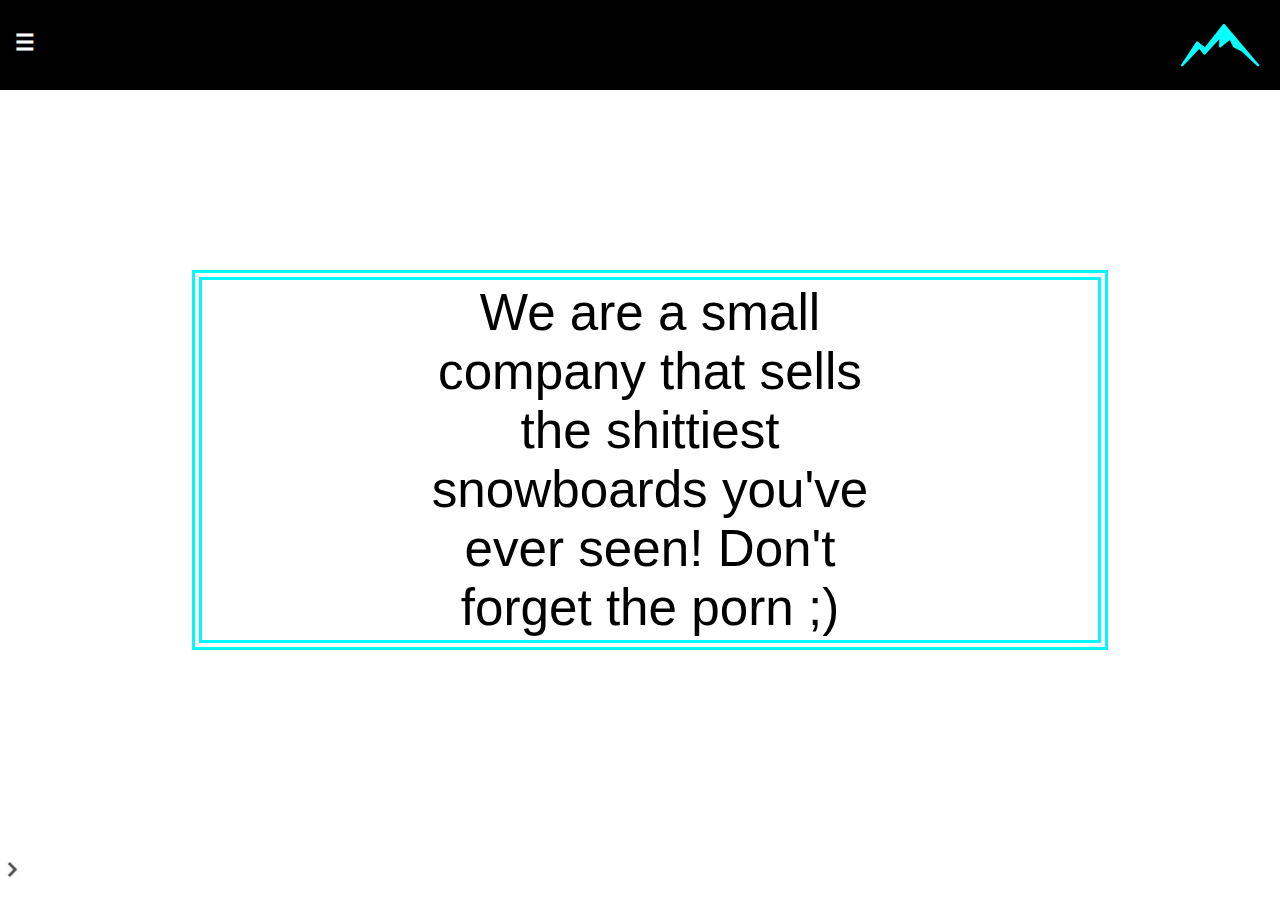
<file: about.html>
<!doctype html>
<html class="no-js" lang="">
    <head>
        <meta charset="utf-8">
        <meta http-equiv="x-ua-compatible" content="ie=edge">
        <title>About Us</title>
        <meta name="description" content="">
        <meta name="viewport" content="width=device-width, initial-scale=1">

        <link rel="apple-touch-icon" href="apple-touch-icon.png">
        <!-- Place favicon.ico in the root directory -->

        <link rel="stylesheet" href="css/normalize.css">
        <link rel="stylesheet" href="css/about.css">
        <script src="js/vendor/modernizr-2.8.3.min.js"></script>
    </head>
    <body onload="checkCookie()"">
        
      <nav class="menubar">
        <div id="LogoBG"><img src="img/mountains.png" id="Logo"></div>
        <button class="hamburger">&#9776;</button>
        <button class="cross">&#9776;</button>
        <div class="menu">
          <ul>
            <a href="index.html"><li>Home</li></a>
            <a href="product.html"><li>Products</li></a>
            <a href="contact.html"><li>Contact</li></a>
            <a href="about.html"><li>About Us</li></a>
          </ul>
        </div> 
      </nav>

      <div id="box1">
        <div id="text1">We are a small company that sells the shittiest snowboards you've ever seen! Don't forget the porn ;)</div>
      </div>

      <div class="mediabutton">
        <img src='img/chevron-right.png' class="chevron-right">
      </div>

      <div class="social-bar">
        <img src="img/facebook.png" id="facebook-bar">
        <img src="img/twitter.png" id="twitter-bar">
        <img src="img/github.png" id="github-bar">  
        <img src="img/instagram.png" id="instagram-bar">
      </div>


      <!--
      <div id="background">
        <img src="img/Seattle.jpg" class="bg_img">
      </div>
      -->

       


        <script src="https://code.jquery.com/jquery-1.12.0.min.js"></script>
        <script>window.jQuery || document.write('<script src="js/vendor/jquery-1.12.0.min.js"><\/script>')</script>
        <script src="js/plugins.js"></script>
        <script src="js/about.js"></script>

       
        <script>
            (function(b,o,i,l,e,r){b.GoogleAnalyticsObject=l;b[l]||(b[l]=
            function(){(b[l].q=b[l].q||[]).push(arguments)});b[l].l=+new Date;
            e=o.createElement(i);r=o.getElementsByTagName(i)[0];
            e.src='https://www.google-analytics.com/analytics.js';
            r.parentNode.insertBefore(e,r)}(window,document,'script','ga'));
            ga('create','UA-XXXXX-X','auto');ga('send','pageview');
        </script>
    </body>
</html>
</file>
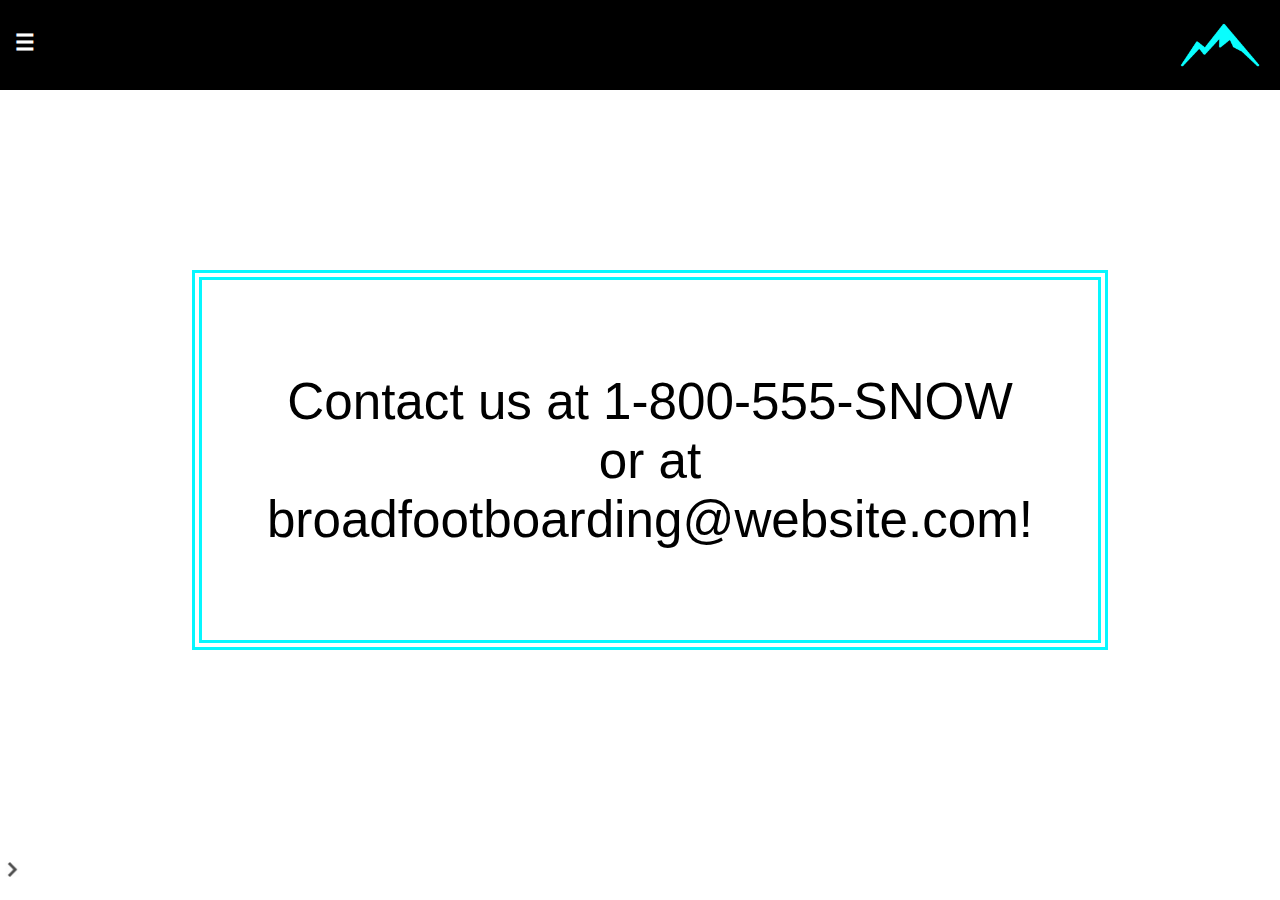
<file: contact.html>
<!doctype html>
<html class="no-js" lang="">
    <head>
        <meta charset="utf-8">
        <meta http-equiv="x-ua-compatible" content="ie=edge">
        <title>Contact</title>
        <meta name="description" content="">
        <meta name="viewport" content="width=device-width, initial-scale=1">

        <link rel="apple-touch-icon" href="apple-touch-icon.png">
        <!-- Place favicon.ico in the root directory -->

        <link rel="stylesheet" href="css/normalize.css">
        <link rel="stylesheet" href="css/contact.css">
        <script src="js/vendor/modernizr-2.8.3.min.js"></script>
    </head>
    <body onload="checkCookie()"">
        
      <nav class="menubar">
        <div id="LogoBG"><img src="img/mountains.png" id="Logo"></div>
        <button class="hamburger">&#9776;</button>
        <button class="cross">&#9776;</button>
        <div class="menu">
          <ul>
            <a href="index.html"><li>Home</li></a>
            <a href="product.html"><li>Products</li></a>
            <a href="contact.html"><li>Contact</li></a>
            <a href="about.html"><li>About Us</li></a>
          </ul>
        </div> 
      </nav>

      <div id="box1">
        <div id="text1">Contact us at 1-800-555-SNOW or at broadfootboarding@website.com!</div>
      </div>

      <div class="mediabutton">
        <img src='img/chevron-right.png' class="chevron-right">
      </div>

      <div class="social-bar">
        <img src="img/facebook.png" id="facebook-bar">
        <img src="img/twitter.png" id="twitter-bar">
        <img src="img/github.png" id="github-bar">  
        <img src="img/instagram.png" id="instagram-bar">
      </div>


      <!--
      <div id="background">
        <img src="img/Seattle.jpg" class="bg_img">
      </div>
      -->

       


        <script src="https://code.jquery.com/jquery-1.12.0.min.js"></script>
        <script>window.jQuery || document.write('<script src="js/vendor/jquery-1.12.0.min.js"><\/script>')</script>
        <script src="js/plugins.js"></script>
        <script src="js/contact.js"></script>

       
        <script>
            (function(b,o,i,l,e,r){b.GoogleAnalyticsObject=l;b[l]||(b[l]=
            function(){(b[l].q=b[l].q||[]).push(arguments)});b[l].l=+new Date;
            e=o.createElement(i);r=o.getElementsByTagName(i)[0];
            e.src='https://www.google-analytics.com/analytics.js';
            r.parentNode.insertBefore(e,r)}(window,document,'script','ga'));
            ga('create','UA-XXXXX-X','auto');ga('send','pageview');
        </script>
    </body>
</html>
</file>
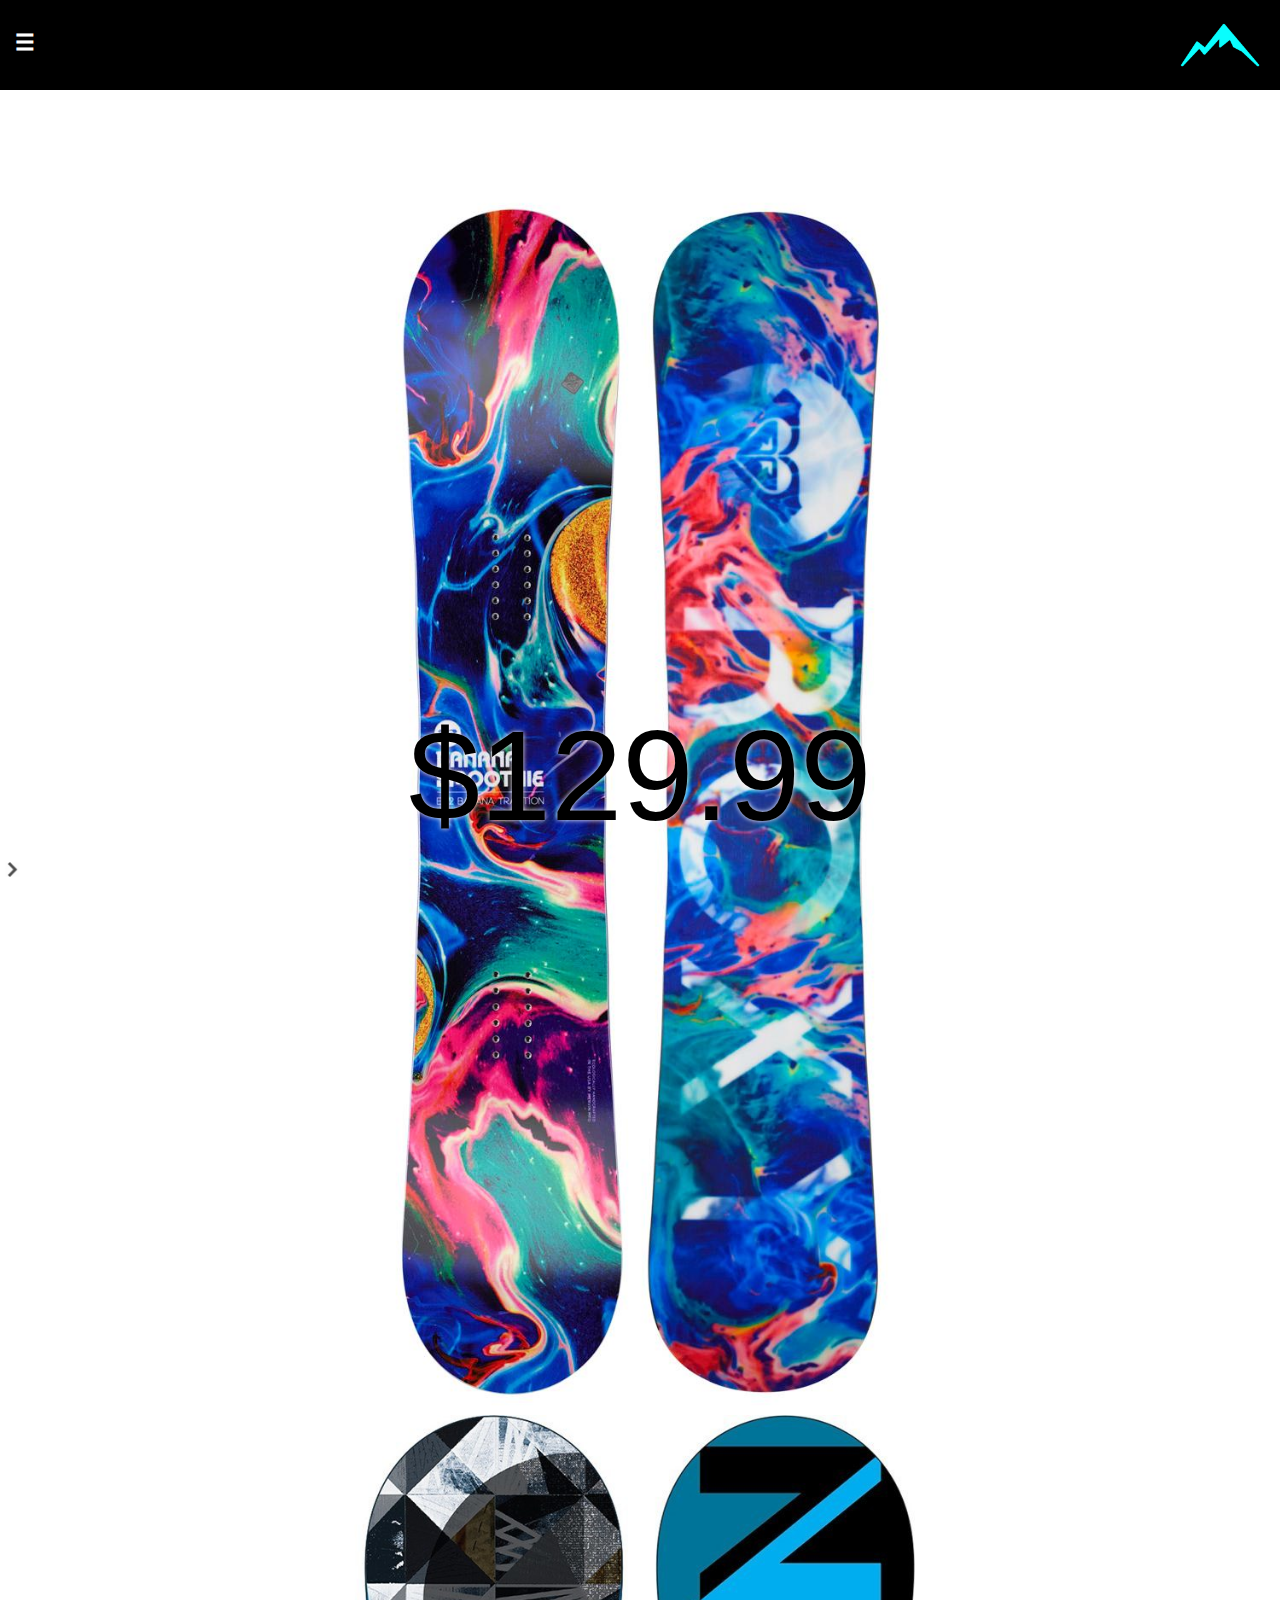
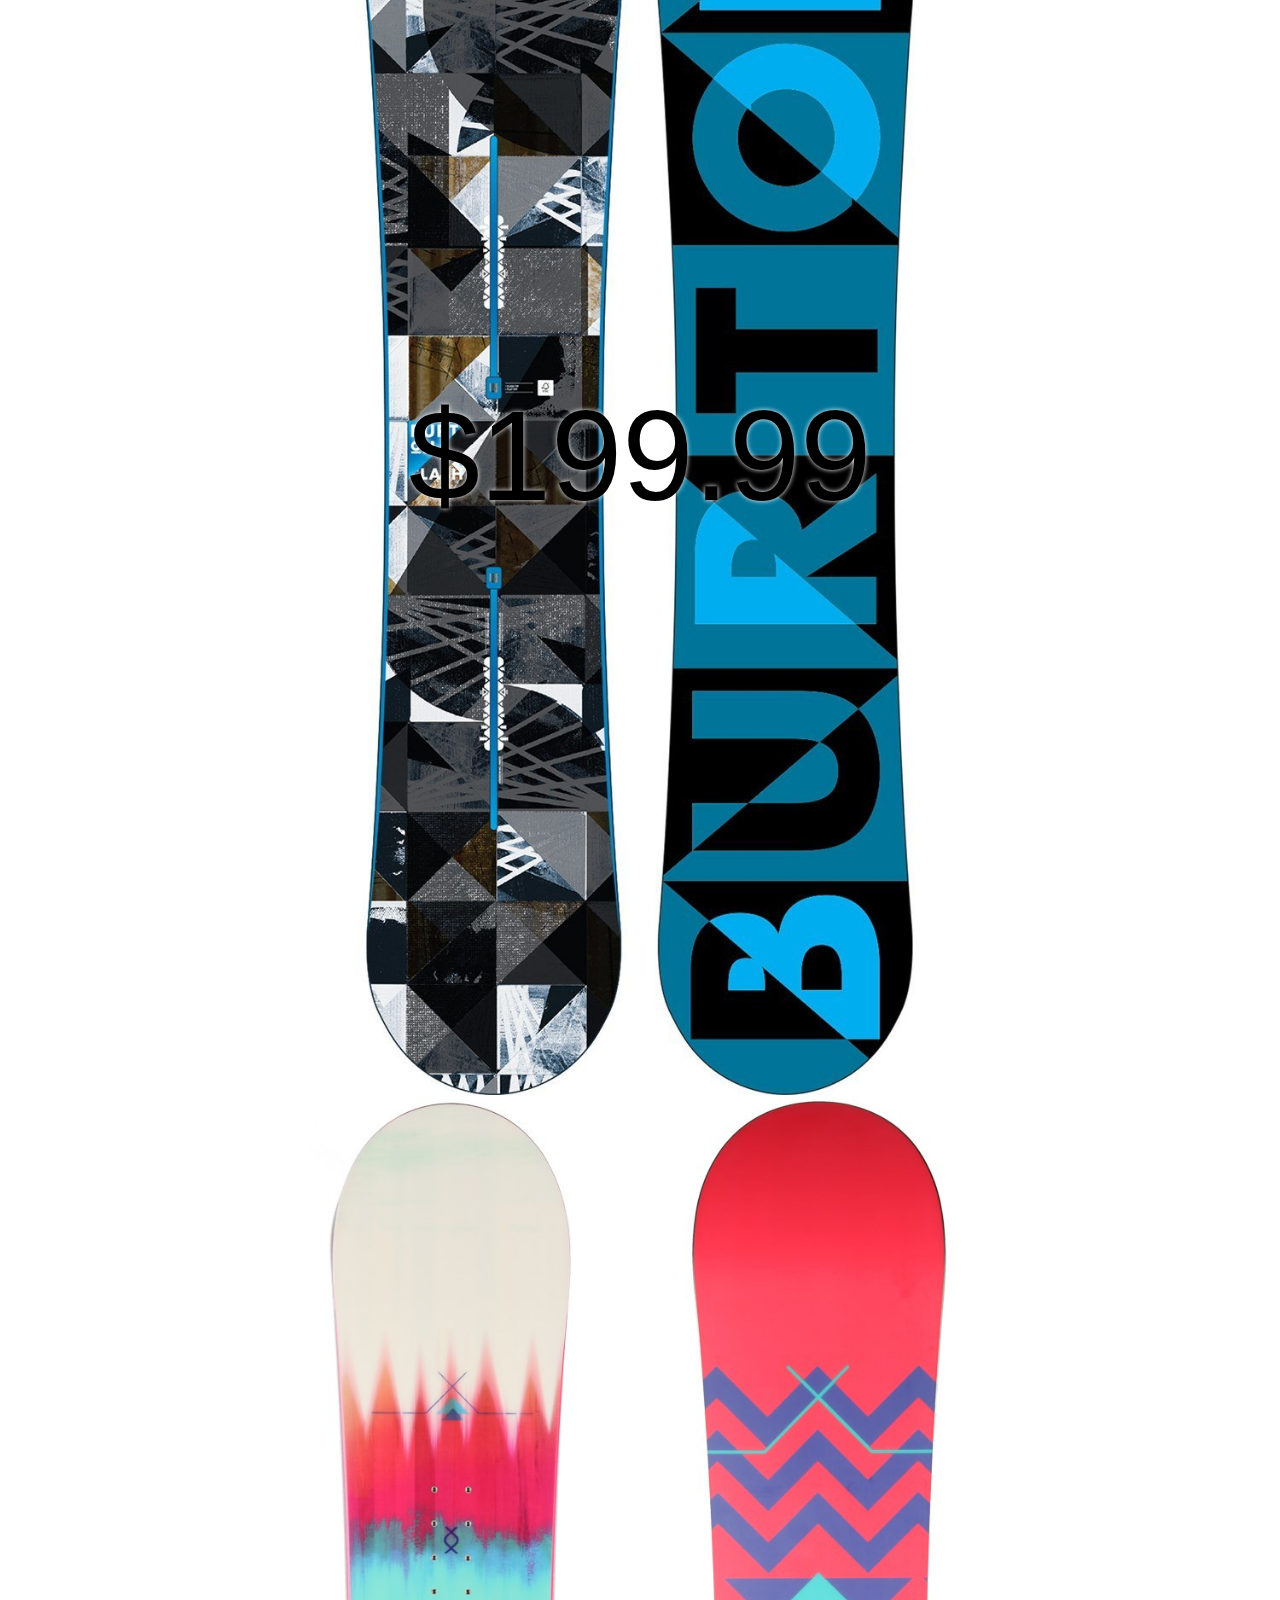
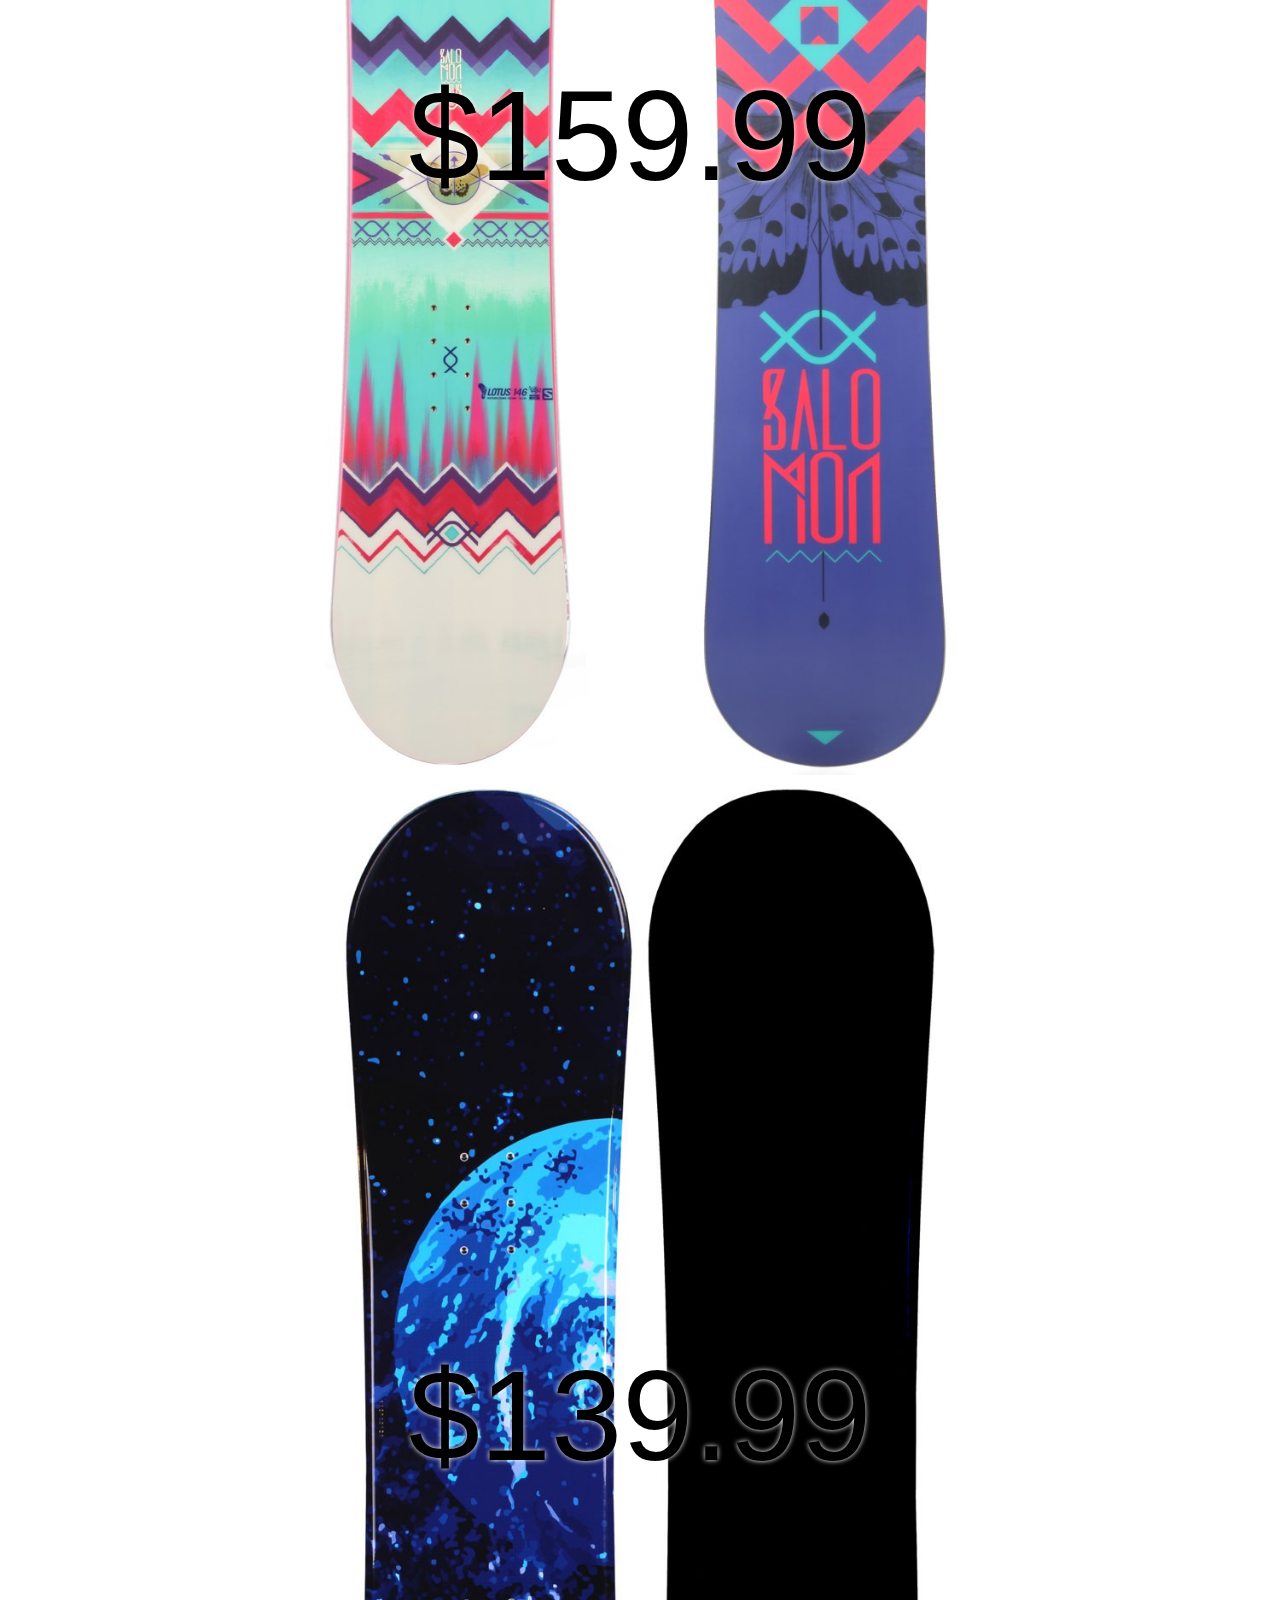
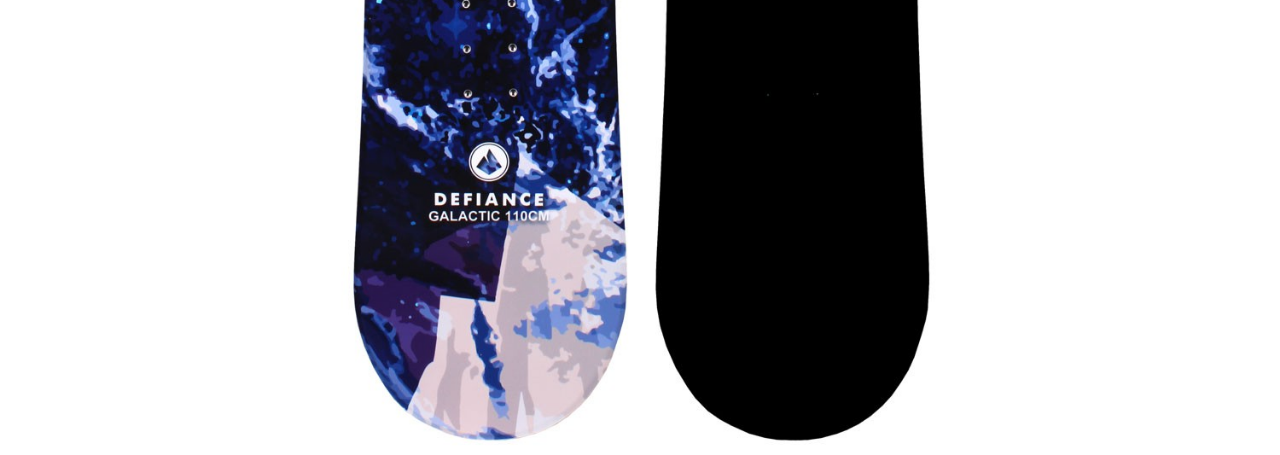
<file: products.html>
<!doctype html>
<html class="no-js" lang="">
    <head>
        <meta charset="utf-8">
        <meta http-equiv="x-ua-compatible" content="ie=edge">
        <title>Products</title>
        <meta name="description" content="">
        <meta name="viewport" content="width=device-width, initial-scale=1">

        <link rel="apple-touch-icon" href="apple-touch-icon.png">
        <!-- Place favicon.ico in the root directory -->

        <link rel="stylesheet" href="css/normalize.css">
        <link rel="stylesheet" href="css/products.css">
        <script src="js/vendor/modernizr-2.8.3.min.js"></script>
    </head>
    <body onload="checkCookie()"">
        
      <nav class="menubar">
        <div id="LogoBG"><img src="img/mountains.png" id="Logo"></div>
        <button class="hamburger">&#9776;</button>
        <button class="cross">&#9776;</button>
        <div class="menu">
          <ul>
            <a href="index.html"><li>Home</li></a>
            <a href="product.html"><li>Products</li></a>
            <a href="contact.html"><li>Contact</li></a>
            <a href="about.html"><li>About Us</li></a>
          </ul>
        </div> 
      </nav>

      <div id="snowboard">
        <img id="snowboard" src="img/snowboard1.jpg">
        <div id="price1">$129.99</div>
      </div>
      <div id="snowboard">
        <img id="snowboard" src="img/snowboard2.jpg">
        <div id="price2">$199.99</div>
      </div>
      <div id="snowboard">
        <img id="snowboard" src="img/snowboard3.jpg">
        <div id="price3">$159.99</div>
      </div>
      <div id="snowboard">
        <img id="snowboard" src="img/snowboard4.jpg">
        <div id="price4">$139.99</div>
      </div>

      <div class="mediabutton">
        <img src='img/chevron-right.png' class="chevron-right">
      </div>

      <div class="social-bar">
        <img src="img/facebook.png" id="facebook-bar">
        <img src="img/twitter.png" id="twitter-bar">
        <img src="img/github.png" id="github-bar">  
        <img src="img/instagram.png" id="instagram-bar">
      </div>


      <!--
      <div id="background">
        <img src="img/Seattle.jpg" class="bg_img">
      </div>
      -->

       


        <script src="https://code.jquery.com/jquery-1.12.0.min.js"></script>
        <script>window.jQuery || document.write('<script src="js/vendor/jquery-1.12.0.min.js"><\/script>')</script>
        <script src="js/plugins.js"></script>
        <script src="js/main.js"></script>

       
        <script>
            (function(b,o,i,l,e,r){b.GoogleAnalyticsObject=l;b[l]||(b[l]=
            function(){(b[l].q=b[l].q||[]).push(arguments)});b[l].l=+new Date;
            e=o.createElement(i);r=o.getElementsByTagName(i)[0];
            e.src='https://www.google-analytics.com/analytics.js';
            r.parentNode.insertBefore(e,r)}(window,document,'script','ga'));
            ga('create','UA-XXXXX-X','auto');ga('send','pageview');
        </script>
    </body>
</html>
</file>
<file: css/about.css>
body{
  font-family: 'Noto Sans', sans-serif;
    margin:0;
    width:100%;
    height:100vh;
    background-color: #ffffff;
}

.menubar {
    position: fixed;
    left: 0;
    top: 0;
    z-index: 99999;
    width:100%; 
    background:#000000; 
    height:90px; 
    line-height:60px;
}

#LogoBG {
  width: 80px;
  height: 80px;
  right: 20px;
  position: fixed;
  top: 5px;
  z-index: 1000000;
  color: #ffffff;
}

#Logo {
    width: 100%;
    height: 100%;
    color: #ffffff;
}

.menu{z-index:1000000; font-weight:bold; font-size:0.8em; width:30%; background:#06f7ff;  position:relative; top: 15px; text-align:center;}
.menu ul {margin: 0; padding: 0; list-style-type: none; list-style-image: none;}
.menu li {display: block;   padding:15px 0 15px 0; border-bottom:#ffffff 1px solid; border-right:#ffffff 1px solid; height: 20px; line-height: 20px;}
.menu li:hover{display: block;    background:#01595b; padding:15px 0 15px 0; border-bottom:#ffffff 1px solid; border-right:#ffffff 1px solid;}
.menu ul li a { text-decoration:none;  margin: 0px; color:#fff;}
.menu ul li a:hover {  color: #fff; text-decoration:none;}
.menu a{text-decoration:none; color:#ffffff;}
.menu a:hover{text-decoration:none; color:#ffffff;}

.hamburger{
  background:none;
  position:relative;
  top:0;
  left:0;
  line-height:45px;
  padding:20px 15px 0px 15px;
  color:#fff;
  border:0;
  font-size:1.4em;
  font-weight:bold;
  cursor:pointer;
  outline:none;
  z-index:10000000000000;
}
.cross{  
  background:none;
  position:relative;
  top:0;
  left:0;
  line-height:45px;
  padding:20px 15px 0px 15px;
  color:#fff;
  border:0;
  font-size:1.4em;
  font-weight:bold;
  cursor:pointer;
  outline:none;
  z-index:10000000000000;
}
.mediabutton {
  position:fixed;
  bottom:10px;
  left:0px;
  color:#000000;
  font-size:25px;
  cursor:pointer;
  z-index:10000000000000;
  padding:0 5px 5px 5px;
  transition: 0.25s;
  opacity: 0.7;
  background: #ffffff;
}
.mediabutton:hover {
  opacity: 1.0;
  transition: .25s;
}
.chevron-right {
width: 15px;
height: 15px;
}
.social-bar {
    position: fixed;
    bottom: -280px;
    left: -330px;
    z-index: 9999999;
}
#facebook-bar {
    position: relative;
    width: 150px;
    display: block;
    top: 259px;
}
#twitter-bar {
    position: relative;
    width: 150px;
    display: block;
    top: 171px;
}
#github-bar {
    position: relative;
    width: 150px;
    display: block;
    top: 83px;
}
#instagram-bar {
    position: relative;
    width: 150px;
    display: block;
    top: -5px;
}
#box1 {
  position: relative;
  top: 30%;
  width: 70%;
  height: 40%;
  margin-right: 15%;
  margin-left: 15%;
  border: 10px double #06f7ff;
}
#text1 {
  position: absolute;
  top: 50%;
  left: 50%;
  transform: translate(-50%, -50%);
  z-index: 5;
  font: 4vw arial;
  text-align: center;
  text-shadow: 0 0 5px #ffffff;
  color: #000000;
  text-decoration: none;
}
.glyphicon-home{
  color:white; 
  font-size:1.5em; 
  margin-top:5px; 
  margin:0 auto;
}

html {
    color: #222;
    font-size: 1em;
    line-height: 1.4;
}

::-moz-selection {
    background: #b3d4fc;
    text-shadow: none;
}

::selection {
    background: #b3d4fc;
    text-shadow: none;
}


hr {
    display: block;
    height: 1px;
    border: 0;
    border-top: 1px solid #ccc;
    margin: 1em 0;
    padding: 0;
}



audio,
canvas,
iframe,
img,
svg,
video {
    vertical-align: middle;
}



fieldset {
    border: 0;
    margin: 0;
    padding: 0;
}

textarea {
    resize: vertical;
}


.browserupgrade {
    margin: 0.2em 0;
    background: #ccc;
    color: #000;
    padding: 0.2em 0;
}

















.hidden {
    display: none !important;
}



.visuallyhidden {
    border: 0;
    clip: rect(0 0 0 0);
    height: 1px;
    margin: -1px;
    overflow: hidden;
    padding: 0;
    position: absolute;
    width: 1px;
}



.visuallyhidden.focusable:active,
.visuallyhidden.focusable:focus {
    clip: auto;
    height: auto;
    margin: 0;
    overflow: visible;
    position: static;
    width: auto;
}



.invisible {
    visibility: hidden;
}



.clearfix:before,
.clearfix:after {
    content: " "; 
    display: table; 
}

.clearfix:after {
    clear: both;
}

@media only screen and (min-width: 35em) {
   
}

@media print,
       (-webkit-min-device-pixel-ratio: 1.25),
       (min-resolution: 1.25dppx),
       (min-resolution: 120dpi) {
   

@media print {
    *,
    *:before,
    *:after,
    *:first-letter,
    *:first-line {
        background: transparent !important;
        color: #000 !important; 
                                  
        box-shadow: none !important;
        text-shadow: none !important;
    }

    a,
    a:visited {
        text-decoration: underline;
    }

    a[href]:after {
        content: " (" attr(href) ")";
    }

    abbr[title]:after {
        content: " (" attr(title) ")";
    }



    a[href^="#"]:after,
    a[href^="javascript:"]:after {
        content: "";
    }

    pre,
    blockquote {
        border: 1px solid #999;
        page-break-inside: avoid;
    }

   

    thead {
        display: table-header-group;
    }

    tr,
    img {
        page-break-inside: avoid;
    }

    img {
        max-width: 100% !important;
    }

    p,
    h2,
    h3 {
        orphans: 3;
        widows: 3;
    }

    h2,
    h3 {
        page-break-after: avoid;
    }
}
</file>
<file: css/contact.css>
body{
  font-family: 'Noto Sans', sans-serif;
    margin:0;
    width:100%;
    height:100vh;
    background-color: #ffffff;
}

.menubar {
    position: fixed;
    left: 0;
    top: 0;
    z-index: 99999;
    width:100%; 
    background:#000000; 
    height:90px; 
    line-height:60px;
}

#LogoBG {
  width: 80px;
  height: 80px;
  right: 20px;
  position: fixed;
  top: 5px;
  z-index: 1000000;
  color: #ffffff;
}

#Logo {
    width: 100%;
    height: 100%;
    color: #ffffff;
}

.menu{z-index:1000000; font-weight:bold; font-size:0.8em; width:30%; background:#06f7ff;  position:relative; top: 15px; text-align:center;}
.menu ul {margin: 0; padding: 0; list-style-type: none; list-style-image: none;}
.menu li {display: block;   padding:15px 0 15px 0; border-bottom:#ffffff 1px solid; border-right:#ffffff 1px solid; height: 20px; line-height: 20px;}
.menu li:hover{display: block;    background:#01595b; padding:15px 0 15px 0; border-bottom:#ffffff 1px solid; border-right:#ffffff 1px solid;}
.menu ul li a { text-decoration:none;  margin: 0px; color:#fff;}
.menu ul li a:hover {  color: #fff; text-decoration:none;}
.menu a{text-decoration:none; color:#ffffff;}
.menu a:hover{text-decoration:none; color:#ffffff;}

.hamburger{
  background:none;
  position:relative;
  top:0;
  left:0;
  line-height:45px;
  padding:20px 15px 0px 15px;
  color:#fff;
  border:0;
  font-size:1.4em;
  font-weight:bold;
  cursor:pointer;
  outline:none;
  z-index:10000000000000;
}
.cross{  
  background:none;
  position:relative;
  top:0;
  left:0;
  line-height:45px;
  padding:20px 15px 0px 15px;
  color:#fff;
  border:0;
  font-size:1.4em;
  font-weight:bold;
  cursor:pointer;
  outline:none;
  z-index:10000000000000;
}
.mediabutton {
  position:fixed;
  bottom:10px;
  left:0px;
  color:#000000;
  font-size:25px;
  cursor:pointer;
  z-index:10000000000000;
  padding:0 5px 5px 5px;
  transition: 0.25s;
  opacity: 0.7;
  background: #ffffff;
}
.mediabutton:hover {
  opacity: 1.0;
  transition: .25s;
}
.chevron-right {
width: 15px;
height: 15px;
}
.social-bar {
    position: fixed;
    bottom: -280px;
    left: -330px;
    z-index: 9999999;
}
#facebook-bar {
    position: relative;
    width: 150px;
    display: block;
    top: 259px;
}
#twitter-bar {
    position: relative;
    width: 150px;
    display: block;
    top: 171px;
}
#github-bar {
    position: relative;
    width: 150px;
    display: block;
    top: 83px;
}
#instagram-bar {
    position: relative;
    width: 150px;
    display: block;
    top: -5px;
}
#box1 {
  position: relative;
  top: 30%;
  width: 70%;
  height: 40%;
  margin-right: 15%;
  margin-left: 15%;
  border: 10px double #06f7ff;
}
#text1 {
  position: absolute;
  top: 50%;
  left: 50%;
  transform: translate(-50%, -50%);
  z-index: 5;
  font: 4vw arial;
  text-align: center;
  text-shadow: 0 0 5px #ffffff;
  color: #000000;
  text-decoration: none;
}
.glyphicon-home{
  color:white; 
  font-size:1.5em; 
  margin-top:5px; 
  margin:0 auto;
}

html {
    color: #222;
    font-size: 1em;
    line-height: 1.4;
}

::-moz-selection {
    background: #b3d4fc;
    text-shadow: none;
}

::selection {
    background: #b3d4fc;
    text-shadow: none;
}


hr {
    display: block;
    height: 1px;
    border: 0;
    border-top: 1px solid #ccc;
    margin: 1em 0;
    padding: 0;
}



audio,
canvas,
iframe,
img,
svg,
video {
    vertical-align: middle;
}



fieldset {
    border: 0;
    margin: 0;
    padding: 0;
}

textarea {
    resize: vertical;
}


.browserupgrade {
    margin: 0.2em 0;
    background: #ccc;
    color: #000;
    padding: 0.2em 0;
}

















.hidden {
    display: none !important;
}



.visuallyhidden {
    border: 0;
    clip: rect(0 0 0 0);
    height: 1px;
    margin: -1px;
    overflow: hidden;
    padding: 0;
    position: absolute;
    width: 1px;
}



.visuallyhidden.focusable:active,
.visuallyhidden.focusable:focus {
    clip: auto;
    height: auto;
    margin: 0;
    overflow: visible;
    position: static;
    width: auto;
}



.invisible {
    visibility: hidden;
}



.clearfix:before,
.clearfix:after {
    content: " "; 
    display: table; 
}

.clearfix:after {
    clear: both;
}

@media only screen and (min-width: 35em) {
   
}

@media print,
       (-webkit-min-device-pixel-ratio: 1.25),
       (min-resolution: 1.25dppx),
       (min-resolution: 120dpi) {
   

@media print {
    *,
    *:before,
    *:after,
    *:first-letter,
    *:first-line {
        background: transparent !important;
        color: #000 !important; 
                                  
        box-shadow: none !important;
        text-shadow: none !important;
    }

    a,
    a:visited {
        text-decoration: underline;
    }

    a[href]:after {
        content: " (" attr(href) ")";
    }

    abbr[title]:after {
        content: " (" attr(title) ")";
    }



    a[href^="#"]:after,
    a[href^="javascript:"]:after {
        content: "";
    }

    pre,
    blockquote {
        border: 1px solid #999;
        page-break-inside: avoid;
    }

   

    thead {
        display: table-header-group;
    }

    tr,
    img {
        page-break-inside: avoid;
    }

    img {
        max-width: 100% !important;
    }

    p,
    h2,
    h3 {
        orphans: 3;
        widows: 3;
    }

    h2,
    h3 {
        page-break-after: avoid;
    }
}
</file>
<file: css/products.css>
body{
  font-family: 'Noto Sans', sans-serif;
    margin:0;
    width:100%;
    height:100vh;
    background-color: #ffffff;
}

.menubar {
    position: fixed;
    left: 0;
    top: 0;
    z-index: 99999;
    width:100%; 
    background:#000000; 
    height:90px; 
    line-height:60px;
}

#LogoBG {
  width: 80px;
  height: 80px;
  right: 20px;
  position: fixed;
  top: 5px;
  z-index: 1000000;
  color: #ffffff;
}

#Logo {
    width: 100%;
    height: 100%;
    color: #ffffff;
}

.menu{z-index:1000000; font-weight:bold; font-size:0.8em; width:30%; background:#06f7ff;  position:relative; top: 15px; text-align:center;}
.menu ul {margin: 0; padding: 0; list-style-type: none; list-style-image: none;}
.menu li {display: block;   padding:15px 0 15px 0; border-bottom:#ffffff 1px solid; border-right:#ffffff 1px solid; height: 20px; line-height: 20px;}
.menu li:hover{display: block;    background:#01595b; padding:15px 0 15px 0; border-bottom:#ffffff 1px solid; border-right:#ffffff 1px solid;}
.menu ul li a { text-decoration:none;  margin: 0px; color:#fff;}
.menu ul li a:hover {  color: #fff; text-decoration:none;}
.menu a{text-decoration:none; color:#ffffff;}
.menu a:hover{text-decoration:none; color:#ffffff;}

.hamburger{
  background:none;
  position:relative;
  top:0;
  left:0;
  line-height:45px;
  padding:20px 15px 0px 15px;
  color:#fff;
  border:0;
  font-size:1.4em;
  font-weight:bold;
  cursor:pointer;
  outline:none;
  z-index:10000000000000;
}
.cross{  
  background:none;
  position:relative;
  top:0;
  left:0;
  line-height:45px;
  padding:20px 15px 0px 15px;
  color:#fff;
  border:0;
  font-size:1.4em;
  font-weight:bold;
  cursor:pointer;
  outline:none;
  z-index:10000000000000;
}
.mediabutton {
  position:fixed;
  bottom:10px;
  left:0px;
  color:#000000;
  font-size:25px;
  cursor:pointer;
  z-index:10000000000000;
  padding:0 5px 5px 5px;
  transition: 0.25s;
  opacity: 0.7;
  background: #ffffff;
}
.mediabutton:hover {
  opacity: 1.0;
  transition: .25s;
}
.chevron-right {
width: 15px;
height: 15px;
}
.social-bar {
    position: fixed;
    bottom: -280px;
    left: -330px;
    z-index: 9999999;
}
#facebook-bar {
    position: relative;
    width: 150px;
    display: block;
    top: 259px;
}
#twitter-bar {
    position: relative;
    width: 150px;
    display: block;
    top: 171px;
}
#github-bar {
    position: relative;
    width: 150px;
    display: block;
    top: 83px;
}
#instagram-bar {
    position: relative;
    width: 150px;
    display: block;
    top: -5px;
}
#snowboard {
  position: relative;
  top: 15%;
  width: 100%;
  height: auto;
}
#price1 {
  position: absolute;
  top: 50%;
  left: 50%;
  transform: translate(-50%, -50%);
  z-index: 5;
  font: 10vw arial;
  text-shadow: 0 0 5px #ffffff;
  color: #000000;
  text-decoration: none;
  transition: ease-out .5s;
}
#price1:hover {
  transition: ease-out .5s;
  color: #ff8800;
}
#price2 {
  position: absolute;
  top: 50%;
  left: 50%;
  transform: translate(-50%, -50%);
  z-index: 5;
  font: 10vw arial;
  text-shadow: 0 0 5px #ffffff;
  color: #000000;
  text-decoration: none;
  transition: ease-out .5s;
}
#price2:hover {
  transition: ease-out .5s;
  color: #ff8800;
}
#price3 {
  position: absolute;
  top: 50%;
  left: 50%;
  transform: translate(-50%, -50%);
  z-index: 5;
  font: 10vw arial;
  text-shadow: 0 0 5px #ffffff;
  color: #000000;
  text-decoration: none;
  transition: ease-out .5s;
}
#price3:hover {
  transition: ease-out .5s;
  color: #ff8800;
}
#price4 {
  position: absolute;
  top: 50%;
  left: 50%;
  transform: translate(-50%, -50%);
  z-index: 5;
  font: 10vw arial;
  text-shadow: 0 0 5px #ffffff;
  color: #000000;
  text-decoration: none;
  transition: ease-out .5s;
}
#price4:hover {
  transition: ease-out .5s;
  color: #ff8800;
}
.glyphicon-home{
  color:white; 
  font-size:1.5em; 
  margin-top:5px; 
  margin:0 auto;
}

html {
    color: #222;
    font-size: 1em;
    line-height: 1.4;
}

::-moz-selection {
    background: #b3d4fc;
    text-shadow: none;
}

::selection {
    background: #b3d4fc;
    text-shadow: none;
}


hr {
    display: block;
    height: 1px;
    border: 0;
    border-top: 1px solid #ccc;
    margin: 1em 0;
    padding: 0;
}



audio,
canvas,
iframe,
img,
svg,
video {
    vertical-align: middle;
}



fieldset {
    border: 0;
    margin: 0;
    padding: 0;
}

textarea {
    resize: vertical;
}


.browserupgrade {
    margin: 0.2em 0;
    background: #ccc;
    color: #000;
    padding: 0.2em 0;
}

















.hidden {
    display: none !important;
}



.visuallyhidden {
    border: 0;
    clip: rect(0 0 0 0);
    height: 1px;
    margin: -1px;
    overflow: hidden;
    padding: 0;
    position: absolute;
    width: 1px;
}



.visuallyhidden.focusable:active,
.visuallyhidden.focusable:focus {
    clip: auto;
    height: auto;
    margin: 0;
    overflow: visible;
    position: static;
    width: auto;
}



.invisible {
    visibility: hidden;
}



.clearfix:before,
.clearfix:after {
    content: " "; 
    display: table; 
}

.clearfix:after {
    clear: both;
}

@media only screen and (min-width: 35em) {
   
}

@media print,
       (-webkit-min-device-pixel-ratio: 1.25),
       (min-resolution: 1.25dppx),
       (min-resolution: 120dpi) {
   

@media print {
    *,
    *:before,
    *:after,
    *:first-letter,
    *:first-line {
        background: transparent !important;
        color: #000 !important; 
                                  
        box-shadow: none !important;
        text-shadow: none !important;
    }

    a,
    a:visited {
        text-decoration: underline;
    }

    a[href]:after {
        content: " (" attr(href) ")";
    }

    abbr[title]:after {
        content: " (" attr(title) ")";
    }



    a[href^="#"]:after,
    a[href^="javascript:"]:after {
        content: "";
    }

    pre,
    blockquote {
        border: 1px solid #999;
        page-break-inside: avoid;
    }

   

    thead {
        display: table-header-group;
    }

    tr,
    img {
        page-break-inside: avoid;
    }

    img {
        max-width: 100% !important;
    }

    p,
    h2,
    h3 {
        orphans: 3;
        widows: 3;
    }

    h2,
    h3 {
        page-break-after: avoid;
    }
}
</file>
